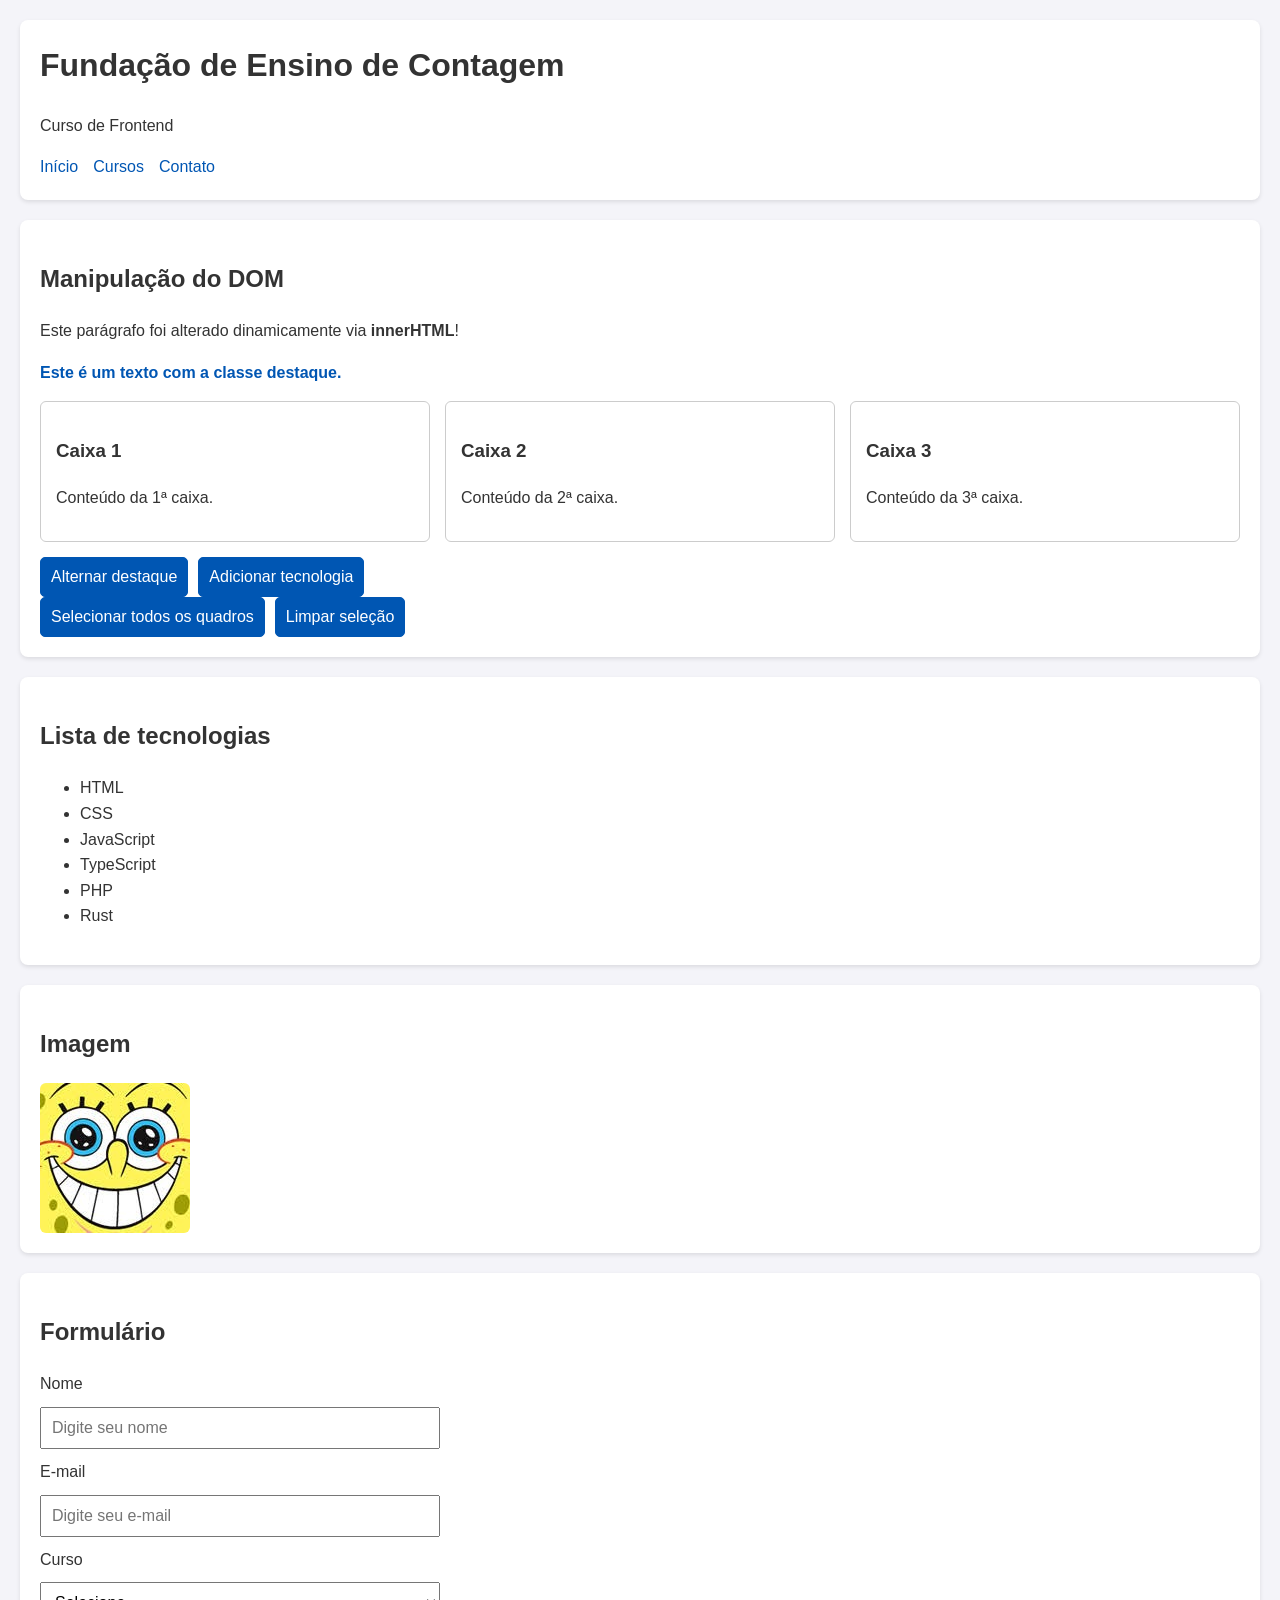
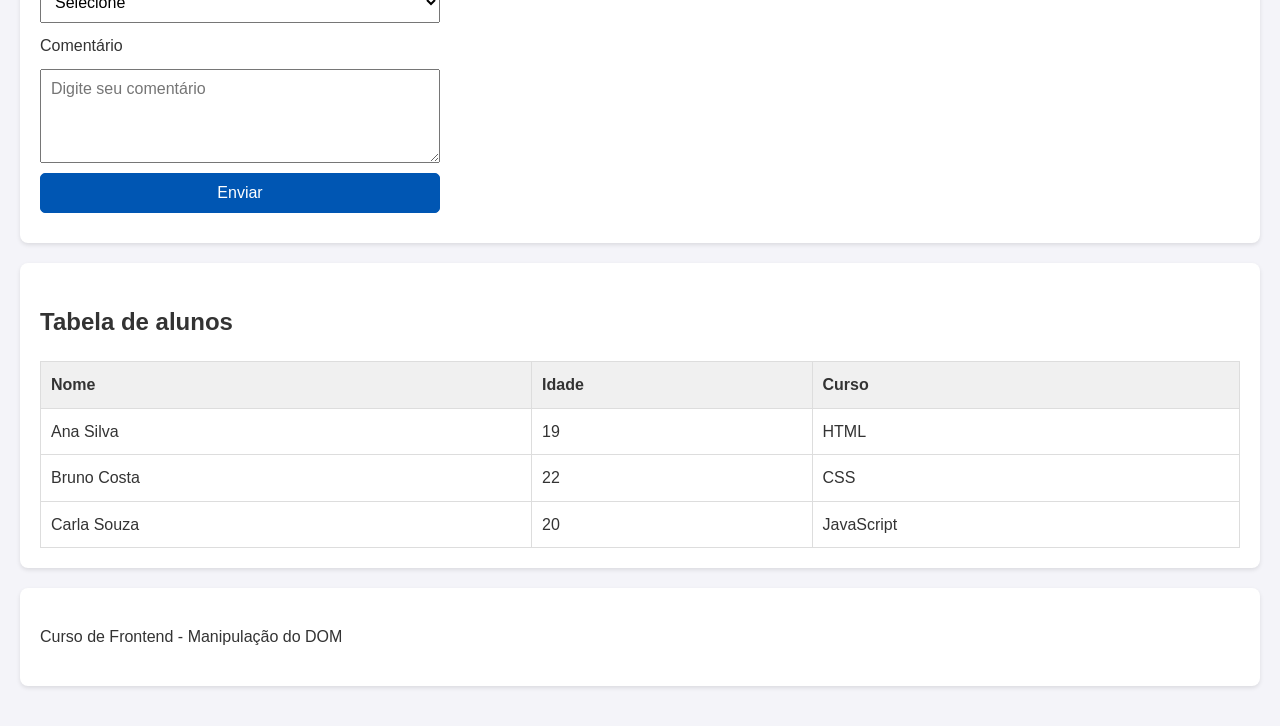
<file: index.html>
<!DOCTYPE html>
<html lang="pt-BR">
<head>
  <meta charset="UTF-8">
  <meta name="viewport" content="width=device-width, initial-scale=1.0">
  <title>DOM - Document Object Model</title>
  <link rel="stylesheet" href="style.css">
  <script src="script.js" defer></script>
</head>
<body>
  <header>
    <h1>Fundação de Ensino de Contagem</h1>
    <p>Curso de Frontend</p>
    <nav aria-label="Menu principal">
      <ul>
        <li><a href="#inicio">Início</a></li>
        <li><a href="#cursos">Cursos</a></li>
        <li><a href="#contato">Contato</a></li>
      </ul>
    </nav>
  </header>

  <main>
    <section id="inicio">
      <h2>Manipulação do DOM</h2>
      <p id="paragrafo-exercicio">Este é um parágrafo que será utilizado nos exercícios.</p>
      <p class="destaque">Este é um texto com a classe destaque.</p>

      <div class="container-caixas">
        <div class="caixa">
          <h3>Caixa 1</h3>
          <p>Conteúdo da 1ª caixa.</p>
        </div>
        <div class="caixa">
          <h3>Caixa 2</h3>
          <p>Conteúdo da 2ª caixa.</p>
        </div>
        <div class="caixa">
          <h3>Caixa 3</h3>
          <p>Conteúdo da 3ª caixa.</p>
        </div>
      </div>

      <div class="botoes">
        <button id="btn-principal" type="button">Alternar destaque</button>
        <button id="btn-secundario" type="button">Adicionar tecnologia</button>
      </div>

      <div class="botoes botoes-selecao">
        <button id="btn-selecionar-todas" type="button">Selecionar todos os quadros</button>
        <button id="btn-limpar-selecao" type="button">Limpar seleção</button>
      </div>
    </section>

    <section id="cursos">
      <h2>Lista de tecnologias</h2>
      <ul id="lista-tecnologias">
        <li>HTML</li>
        <li>CSS</li>
        <li>JavaScript</li>
        <li>TypeScript</li>
        <li>PHP</li>
        <li>Rust</li>
      </ul>
    </section>

    <section>
      <h2>Imagem</h2>
      <img
        src="imagem-exemplo.jpg"
        alt="Imagem de exemplo para prática de DOM"
        class="imagem-exemplo"
        width="150"
        height="150"
        loading="lazy"
      >
    </section>

    <section id="contato">
      <h2>Formulário</h2>
      <form id="form-contato">
        <label for="nome">Nome</label>
        <input type="text" id="nome" name="nome" placeholder="Digite seu nome"
               autocomplete="name" required>

        <label for="email">E-mail</label>
        <input type="email" id="email" name="email" placeholder="Digite seu e-mail"
               autocomplete="email" required>

        <label for="curso">Curso</label>
        <select id="curso" name="curso" required>
          <option value="">Selecione</option>
          <option value="HTML">HTML</option>
          <option value="CSS">CSS</option>
          <option value="JavaScript">JavaScript</option>
        </select>

        <label for="comentario">Comentário</label>
        <textarea id="comentario" name="comentario" rows="4"
                  placeholder="Digite seu comentário"></textarea>

        <button type="submit">Enviar</button>
        <p id="mensagem-formulario" role="status" aria-live="polite"></p>
      </form>
    </section>

    <section>
      <h2>Tabela de alunos</h2>
      <div class="tabela-responsiva">
        <table>
          <thead>
            <tr>
              <th scope="col">Nome</th>
              <th scope="col">Idade</th>
              <th scope="col">Curso</th>
            </tr>
          </thead>
          <tbody>
            <tr><td>Ana Silva</td><td>19</td><td>HTML</td></tr>
            <tr><td>Bruno Costa</td><td>22</td><td>CSS</td></tr>
            <tr><td>Carla Souza</td><td>20</td><td>JavaScript</td></tr>
          </tbody>
        </table>
      </div>
    </section>
  </main>

  <footer>
    <p>Curso de Frontend - Manipulação do DOM</p>
  </footer>
</body>
</html>
</file>
<file: style.css>
* {
  box-sizing: border-box;
  font-family: Arial, sans-serif;
}

html {
  scroll-behavior: smooth;
}

body {
  margin: 0;
  padding: 20px;
  line-height: 1.6;
  background-color: #f4f4f9;
  color: #333;
}

header,
section,
footer {
  background: #fff;
  padding: 20px;
  margin-bottom: 20px;
  border-radius: 8px;
  box-shadow: 0 2px 4px rgba(0, 0, 0, 0.1);
}

header h1 {
  margin-top: 0;
}

nav ul {
  display: flex;
  flex-wrap: wrap;
  gap: 15px;
  list-style: none;
  padding: 0;
  margin-bottom: 0;
}

nav a {
  color: #0056b3;
  text-decoration: none;
}

nav a:hover,
nav a:focus {
  text-decoration: underline;
}

.destaque {
  font-weight: bold;
  color: #0056b3;
}

/* Classe alternada pelo classList.toggle no JavaScript */
.ativo {
  background-color: #ffeaa7;
  border-left: 4px solid #fdcb6e;
  padding: 8px;
}

.container-caixas {
  display: flex;
  flex-wrap: wrap;
  gap: 15px;
  margin: 15px 0;
}

.caixa {
  flex: 1 1 180px;
  border: 1px solid #ccc;
  padding: 15px;
  border-radius: 6px;
}

.botoes {
  display: flex;
  flex-wrap: wrap;
  gap: 10px;
}

form {
  display: flex;
  flex-direction: column;
  gap: 10px;
  max-width: 400px;
}

input,
select,
textarea,
button {
  width: 100%;
  padding: 10px;
  font-size: 1rem;
}

button {
  width: auto;
  cursor: pointer;
  border: 1px solid #0056b3;
  border-radius: 5px;
  background: #0056b3;
  color: #fff;
}

button:hover {
  background: #003f83;
}

.imagem-exemplo {
  display: block;
  width: 150px;
  height: 150px;
  object-fit: cover;
  border-radius: 6px;
}

.tabela-responsiva {
  overflow-x: auto;
}

table {
  width: 100%;
  border-collapse: collapse;
}

th,
td {
  border: 1px solid #ddd;
  padding: 10px;
  text-align: left;
}

th {
  background: #f0f0f0;
}

#mensagem-formulario {
  margin: 0;
  color: #176b35;
  font-weight: bold;
}

@media (max-width: 600px) {
  body {
    padding: 10px;
  }

  header,
  section,
  footer {
    padding: 15px;
  }
}


/* Destaque azul para seleção individual e verde para selecionar todas */
.caixa {
  cursor: pointer;
  transition: border-color 0.2s ease, box-shadow 0.2s ease, background-color 0.2s ease;
}

/* Quando apenas esta caixa é selecionada */
.caixa.caixa-selecionada {
  border: 3px solid #007bff;
  background-color: #eef6ff;
  box-shadow: 0 0 0 3px rgba(0, 123, 255, 0.15);
}

/* Quando todas as caixas são selecionadas pelo botão */
.caixa.caixa-todas-selecionadas {
  border: 3px solid #198754;
  background-color: #e8f5e9;
  box-shadow: 0 0 0 3px rgba(25, 135, 84, 0.15);
}
</file>
